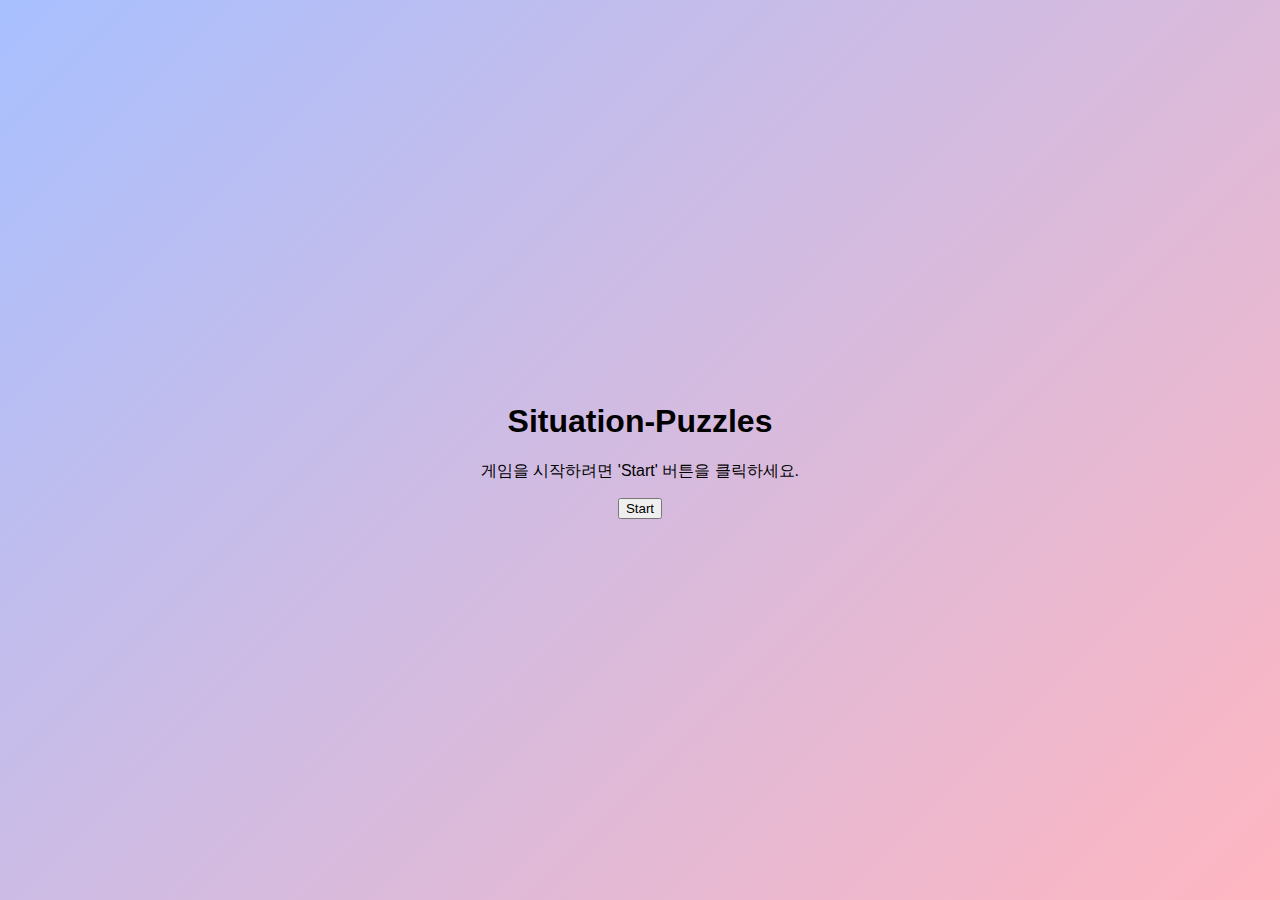
<file: index.html>
<!DOCTYPE html>
<html lang="ko">
    <head>
    <meta charset="UTF-8">
    <meta name="viewport" content="width=device-width, initial-scale=1.0">
    <title>게임 페이지</title>
    <link rel="stylesheet" href="style.css"> <!-- 여기에 style.css 경로 확인 -->
</head>

<body>
    <div class="main-container">
        <div class="game-box">
            <h1>Situation-Puzzles</h1>
            <p class="game-description">게임을 시작하려면 'Start' 버튼을 클릭하세요.</p>
            <a href="game.html">
                <button class="start-button">Start</button>
            </a>
        </div>
    </div>
</body>
</html>
</file>
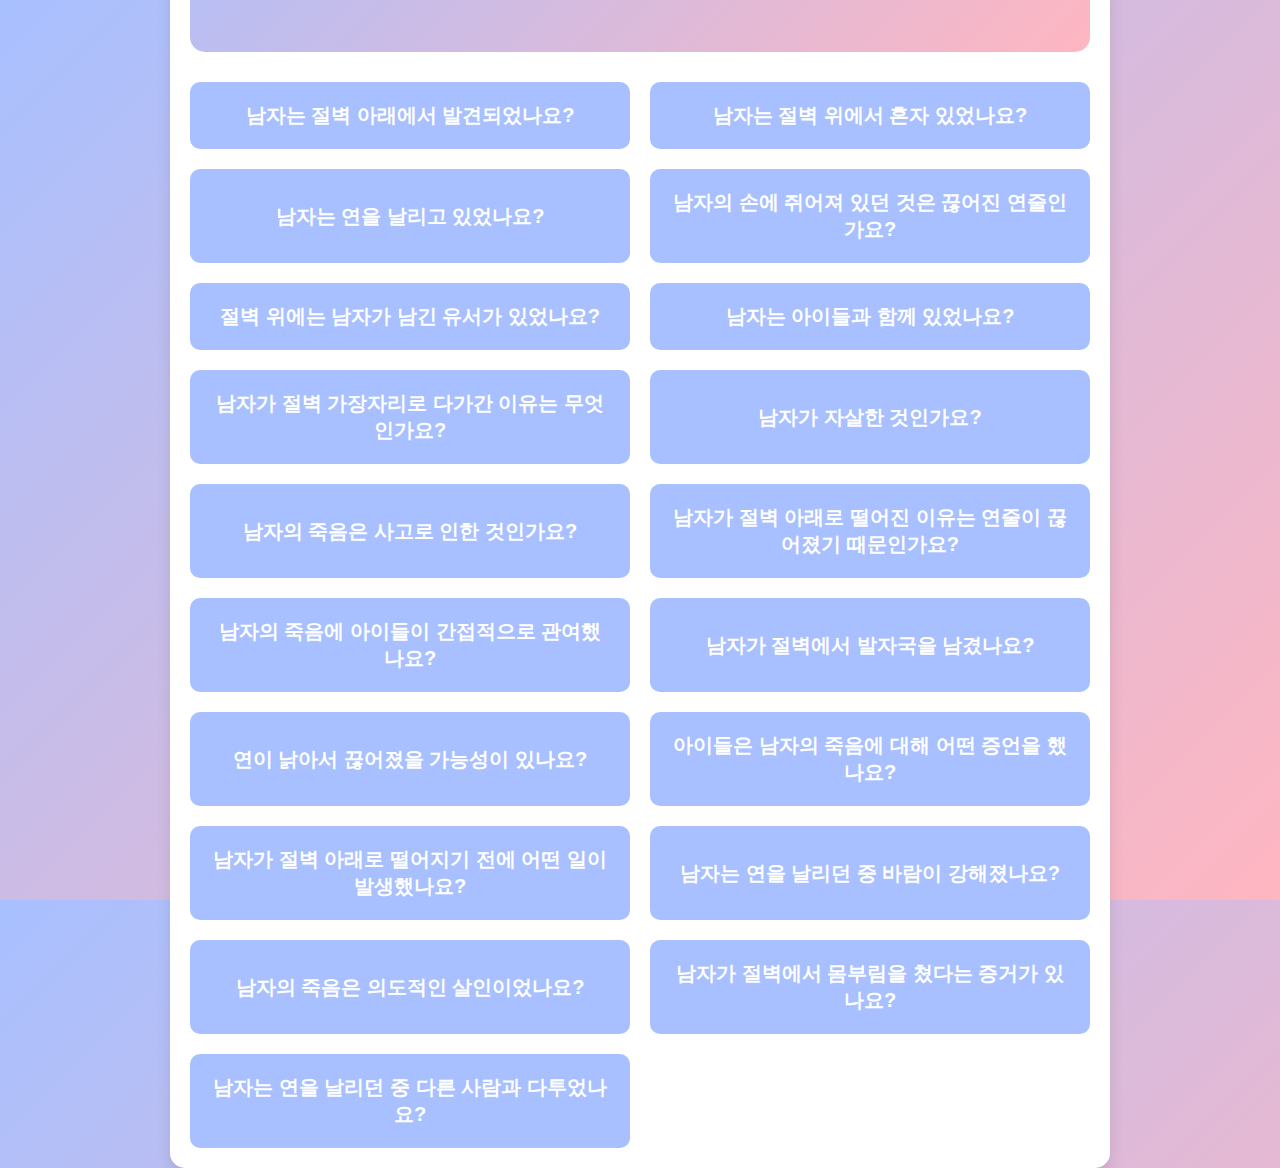
<file: game.html>
<!DOCTYPE html>
<html lang="ko">
<head>
    <meta charset="UTF-8">
    <meta name="viewport" content="width=device-width, initial-scale=1.0">
    <title>게임 페이지</title>
    <link rel="stylesheet" href="style.css">
</head>
<body>
    <div class="game-container">
        <!-- 상황 설명 상자 -->
        <div class="situation-box">
            <h2 class="situation-title">상황: 치명적인 장난</h2>
            <p class="situation-description">
                한 남자가 높은 절벽 아래에서 사망한 채로 발견되었습니다. 경찰은 처음에 자살로 의심했지만, 절벽 위에는 그가 남긴 유서도, 발자국도 없었습니다. 그러나 근처에서 낡은 연이 발견되었고, 남자의 손에는 끊어진 줄이 쥐어져 있었습니다. 남자는 어떻게 죽게 되었을까요?
            </p>
        </div>

        <!-- 질문 버튼들 -->
        <div class="question-buttons">
            <button class="question-button" onclick="showAnswer('예')">남자는 절벽 아래에서 발견되었나요?</button>
            <button class="question-button" onclick="showAnswer('아니오')">남자는 절벽 위에서 혼자 있었나요?</button>
            <button class="question-button" onclick="showAnswer('예')">남자는 연을 날리고 있었나요?</button>
            <button class="question-button" onclick="showAnswer('예')">남자의 손에 쥐어져 있던 것은 끊어진 연줄인가요?</button>
            <button class="question-button" onclick="showAnswer('아니오')">절벽 위에는 남자가 남긴 유서가 있었나요?</button>
            <button class="question-button" onclick="showAnswer('예')">남자는 아이들과 함께 있었나요?</button>
            <button class="question-button" onclick="showAnswer('연을 잡으려는 아이들을 막으려 함')">남자가 절벽 가장자리로 다가간 이유는 무엇인가요?</button>
            <button class="question-button" onclick="showAnswer('아니오')">남자가 자살한 것인가요?</button>
            <button class="question-button" onclick="showAnswer('예')">남자의 죽음은 사고로 인한 것인가요?</button>
            <button class="question-button" onclick="showAnswer('예')">남자가 절벽 아래로 떨어진 이유는 연줄이 끊어졌기 때문인가요?</button>
            <button class="question-button" onclick="showAnswer('예')">남자의 죽음에 아이들이 간접적으로 관여했나요?</button>
            <button class="question-button" onclick="showAnswer('아니오')">남자가 절벽에서 발자국을 남겼나요?</button>
            <button class="question-button" onclick="showAnswer('예')">연이 낡아서 끊어졌을 가능성이 있나요?</button>
            <button class="question-button" onclick="showAnswer('남자가 연을 잡으려 했다고 주장함')">아이들은 남자의 죽음에 대해 어떤 증언을 했나요?</button>
            <button class="question-button" onclick="showAnswer('연이 바람에 날아갔다')">남자가 절벽 아래로 떨어지기 전에 어떤 일이 발생했나요?</button>
            <button class="question-button" onclick="showAnswer('예')">남자는 연을 날리던 중 바람이 강해졌나요?</button>
            <button class="question-button" onclick="showAnswer('아니오')">남자의 죽음은 의도적인 살인이었나요?</button>
            <button class="question-button" onclick="showAnswer('아니오')">남자가 절벽에서 몸부림을 쳤다는 증거가 있나요?</button>
            <button class="question-button" onclick="showAnswer('아니오')">남자는 연을 날리던 중 다른 사람과 다투었나요?</button>
        </div>

        <!-- 팝업창 -->
        <div id="answer-popup" class="answer-popup">
            <p id="answer-text"></p>
            <button id="close-popup" class="close-popup">닫기</button>
        </div>
    </div>

    <script>
        function showAnswer(answer) {
            document.getElementById('answer-text').textContent = "답변: " + answer;
            document.getElementById('answer-popup').style.display = 'block';
        }

        document.getElementById('close-popup').addEventListener('click', function() {
            document.getElementById('answer-popup').style.display = 'none';
        });
    </script>
</body>
</html>
</file>
<file: style.css>
/* 전반적인 바디 설정 */
body {
    font-family: 'Arial', sans-serif;
    margin: 0;
    padding: 0;
    background: linear-gradient(135deg, #A8C0FF, #FFB6C1); /* 파스텔톤 그라데이션 배경 */
    display: flex;
    justify-content: center;
    align-items: center;
    height: 100vh;
    text-align: center;
}

/* 게임 세부 페이지의 컨테이너 */
.game-container {
    width: 80%;
    max-width: 900px;
    background: #ffffff;
    border-radius: 15px;
    box-shadow: 0px 10px 15px rgba(0, 0, 0, 0.1);
    padding: 20px;
    margin-top: 30px;
}

/* 상황 문구 스타일 */
.situation-box {
    background: linear-gradient(135deg, #A8C0FF, #FFB6C1); /* 상단에 그라데이션 */
    padding: 30px;
    border-radius: 15px;
    margin-bottom: 30px;
}

.situation-title {
    font-size: 40px;
    font-weight: bold;
    color: #fff;
    text-shadow: 2px 2px 5px rgba(0, 0, 0, 0.2);
    margin-bottom: 15px;
}

.situation-description {
    font-size: 18px;
    color: #fff;
    line-height: 1.6;
}

/* 질문 버튼 스타일 */
.question-buttons {
    display: grid;
    grid-template-columns: 1fr 1fr;
    gap: 20px;
    justify-content: center;
    margin-top: 20px;
}

/* 각 버튼 스타일 */
.question-button {
    background: #A8C0FF;
    border: none;
    color: white;
    padding: 20px;
    font-size: 20px;
    font-weight: bold;
    border-radius: 10px;
    cursor: pointer;
    transition: all 0.3s ease;
    text-align: center;
}

.question-button:hover {
    background: #FFB6C1;
    box-shadow: 0px 5px 15px rgba(0, 0, 0, 0.2);
}

/* 팝업창 스타일 */
.answer-popup {
    display: none;
    position: fixed;
    top: 0;
    left: 0;
    right: 0;
    bottom: 0;
    background-color: rgba(0, 0, 0, 0.5);
    justify-content: center;
    align-items: center;
    z-index: 999;
}

.answer-popup p {
    font-size: 22px;
    font-weight: bold;
    color: white;
    text-align: center;
}

.close-popup {
    background-color: #FFB6C1;
    color: white;
    padding: 10px 20px;
    border: none;
    border-radius: 5px;
    cursor: pointer;
    font-size: 16px;
}

.close-popup:hover {
    background-color: #A8C0FF;
}
</file>
